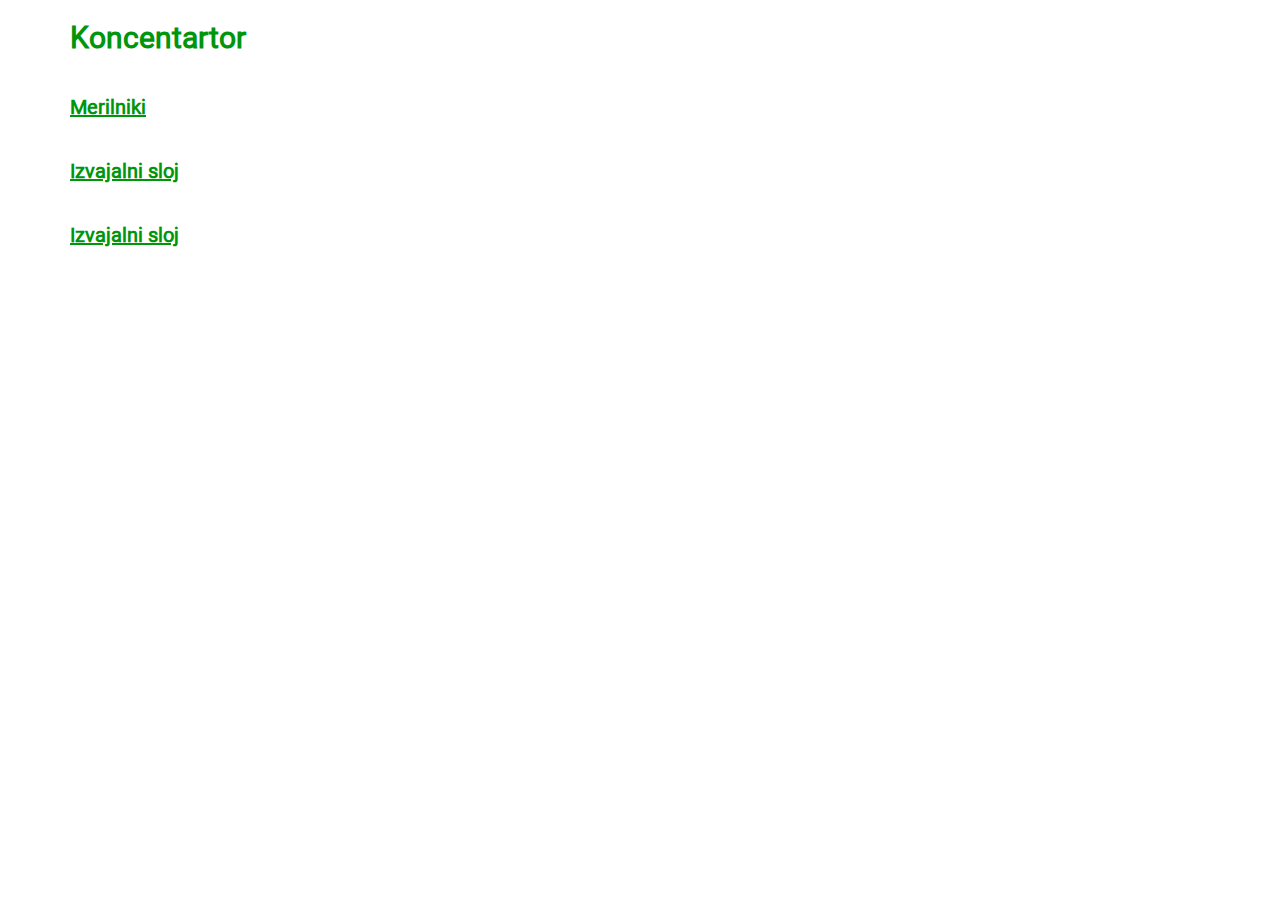
<file: index.html>
<!DOCTYPE html>
<html>
    
    <head>
        <meta charset="utf-8">
        <title>koncentrator</title>
        <link rel="stylesheet" type="text/css" href="css/style.css">
         <link href="https://fonts.googleapis.com/css2?family=Source+Code+Pro&display=swap" rel="stylesheet">
    </head>
 
    <body> 
        
        <div class="container">
            <div class="topics">
                <h1>Koncentartor</h1>
                <a href="instrumenti/index.html"><h2>Merilniki</h2></a>
                <a href="izvajalniSloj/index.html"><h2>Izvajalni sloj</h2></a>
                <a href="izvajalniSloj1/index.html"><h2>Izvajalni sloj</h2></a>

<!--
                <a href="topics/02_org.foton/org-foton.html" target="_blank"><h2>org.foton</h2></a>
                <a href="topics/03_oms.bin/oms-bin.html" target="_blank"><h2>oms.bin</h2></a>
                <a href="topics/04_oms.libs.common/oms-libs-common.html" target="_blank"><h2>oms.libs.common</h2></a>
                <a href="topics/05_oms.libs.common.utils/oms-libs-common-utils.html" target="_blank"><h2>oms.libs.common.utils</h2></a>
                <a href="topics/06_oms.libs.core/oms-libs-core.html" target="_blank"><h2>oms.libs.core</h2></a>
                <a href="topics/07_oms.libs.html/oms-libs-html.html" target="_blank"><h2>oms.libs.html</h2></a>
                <a href="topics/08_oms.libs.instruments/oms-libs-instruments.html" target="_blank"><h2>oms.libs.instruments</h2></a> 
-->
            </div>    
        </div>
    </body>
</html>
</file>
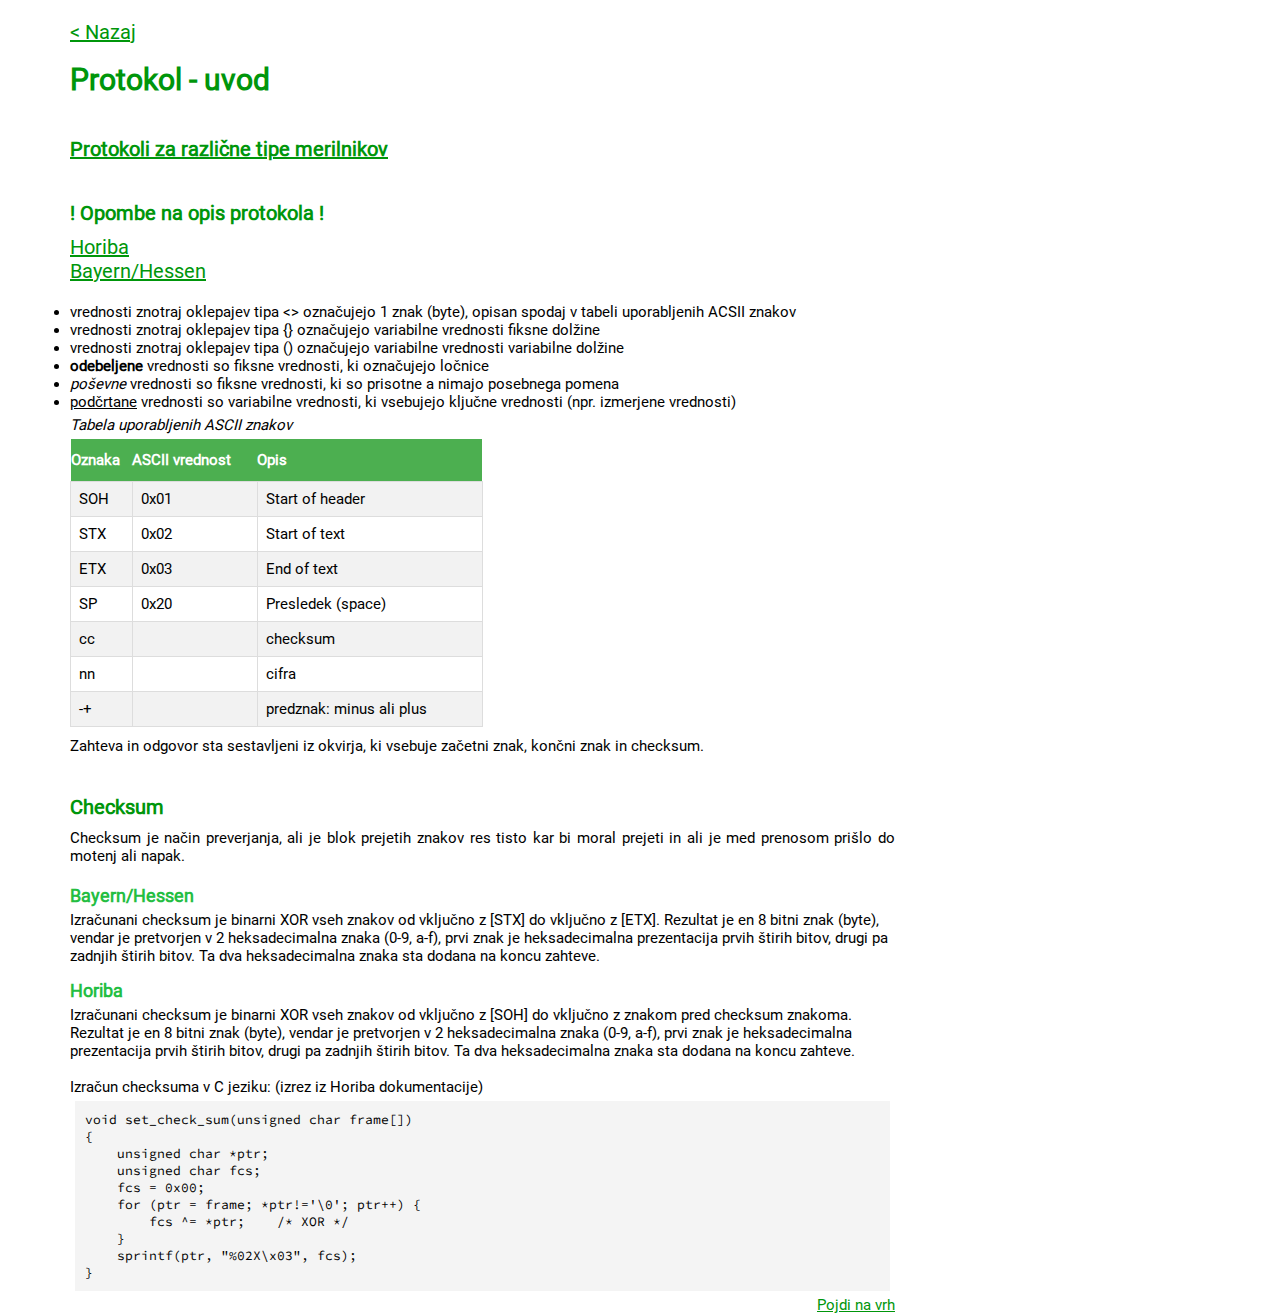
<file: merilniki/index.html>
<!DOCTYPE html>
<html>
    
    <head>
        <meta charset="utf-8">
        <title>protocol</title>
        <link rel="stylesheet" type="text/css" href="../css/style.css">
        <link href="https://fonts.googleapis.com/css2?family=Source+Code+Pro&display=swap" rel="stylesheet">
    </head>
 
    <body> 
        
        <div class="container">
            <div class="topics">
            <a href="../index.html">< Nazaj</a><br>
                <h1 class="top">Protokol - uvod</h1>
                <a href="merilniki/merilniki.html"><h2>Protokoli za različne tipe merilnikov</h2></a>
<!--                
                <a href="merilniki/merilniki.html" target="_blank"><h2>ThermoScientific C-link</h2></a>
                <a href="topics/02_org.foton/org-foton.html" target="_blank"><h2>org.foton</h2></a>
                <a href="topics/03_oms.bin/oms-bin.html" target="_blank"><h2>oms.bin</h2></a>
                <a href="topics/04_oms.libs.common/oms-libs-common.html" target="_blank"><h2>oms.libs.common</h2></a>
                <a href="topics/05_oms.libs.common.utils/oms-libs-common-utils.html" target="_blank"><h2>oms.libs.common.utils</h2></a>
                <a href="topics/06_oms.libs.core/oms-libs-core.html" target="_blank"><h2>oms.libs.core</h2></a>
                <a href="topics/07_oms.libs.html/oms-libs-html.html" target="_blank"><h2>oms.libs.html</h2></a>
                <a href="topics/08_oms.libs.instruments/oms-libs-instruments.html" target="_blank"><h2>oms.libs.instruments</h2></a>
-->
                <h2>! Opombe na opis protokola !</h2>
                
                <a href=#horiba>Horiba</a>
                <a href=#bayern>Bayern/Hessen</a>
                <p class="main-text">
                        <li>vrednosti znotraj oklepajev tipa &lt;&gt; označujejo 1 znak (byte), opisan spodaj v tabeli uporabljenih ACSII znakov</li>
                        <li>vrednosti znotraj oklepajev tipa {} označujejo variabilne vrednosti fiksne dolžine</li>
                        <li>vrednosti znotraj oklepajev tipa () označujejo variabilne vrednosti variabilne dolžine</li>
                        <li><b>odebeljene</b> vrednosti so fiksne vrednosti, ki označujejo ločnice</li>
                        <li><i>poševne</i> vrednosti so fiksne vrednosti, ki so prisotne a nimajo posebnega pomena</li>
                        <li><u>podčrtane</u> vrednosti so variabilne vrednosti, ki vsebujejo ključne vrednosti (npr. izmerjene vrednosti)</li>
                <p class="table-text">Tabela uporabljenih ASCII znakov</p>
                <table class="ascii">
                    <tr>
                        <th> Oznaka
                        </th>
                        <th> ASCII vrednost
                        </th>
                        <th> Opis
                        </th></tr>
                        <tr>
                        <td> SOH
                        </td>
                        <td> 0x01
                        </td>
                        <td> Start of header
                        </td></tr>
                        <tr>
                        <td> STX
                        </td>
                        <td> 0x02
                        </td>
                        <td> Start of text
                        </td></tr>
                        <tr>
                        <td> ETX
                        </td>
                        <td> 0x03
                        </td>
                        <td> End of text
                        </td></tr>
                        <tr>
                        <td> SP </td>
                        <td> 0x20 </td>
                        <td> Presledek (space)
                        </td></tr>
                        <tr>
                        <td> cc </td>
                        <td> </td>
                        <td> checksum
                        </td></tr>
                        <tr>
                        <td> nn </td>
                        <td> </td>
                        <td> cifra
                        </td></tr>
                        <tr>
                        <td> -+ </td>
                        <td> </td>
                        <td> predznak: minus ali plus
                        </td></tr>
                </table>
                <p class="main-text">Zahteva in odgovor sta sestavljeni iz okvirja, ki vsebuje začetni znak, končni znak in checksum.</p>
                
                </p>
                
                
                <h2>Checksum</h2>
                <p class="main-text">Checksum je način preverjanja, ali je blok prejetih znakov res tisto kar bi moral prejeti in ali je med prenosom prišlo do motenj ali napak.</p>
                <h3 id="bayern">Bayern/Hessen</h3>
                <p clss="main-text">Izračunani checksum je binarni XOR vseh znakov od vključno z [STX] do vključno z [ETX]. Rezultat je en 8 bitni znak (byte), vendar je pretvorjen v 2 heksadecimalna znaka (0-9, a-f), prvi znak je heksadecimalna prezentacija prvih štirih bitov, drugi pa zadnjih štirih bitov. Ta dva heksadecimalna znaka sta dodana na koncu zahteve.</p>
                
                <h3 id="horiba">Horiba</h3>
                <p clss="main-text">Izračunani checksum je binarni XOR vseh znakov od vključno z [SOH] do vključno z znakom pred checksum znakoma. Rezultat je en 8 bitni znak (byte), vendar je pretvorjen v 2 heksadecimalna znaka (0-9, a-f), prvi znak je heksadecimalna prezentacija prvih štirih bitov, drugi pa zadnjih štirih bitov. Ta dva heksadecimalna znaka sta dodana na koncu zahteve.</p><br>
                <p class="table">Izračun checksuma v C jeziku: (izrez iz Horiba dokumentacije)</p>
                    
                    <pre>void set_check_sum(unsigned char frame[])
{
    unsigned char *ptr;
    unsigned char fcs; 
    fcs = 0x00;
    for (ptr = frame; *ptr!='\0'; ptr++) {
        fcs ^= *ptr;    /* XOR */
    }
    sprintf(ptr, "%02X\x03", fcs);
}</pre>
                <a class="a" href="#top">Pojdi na vrh</a>
            </div>    
        </div>
    </body>
</html>
</file>
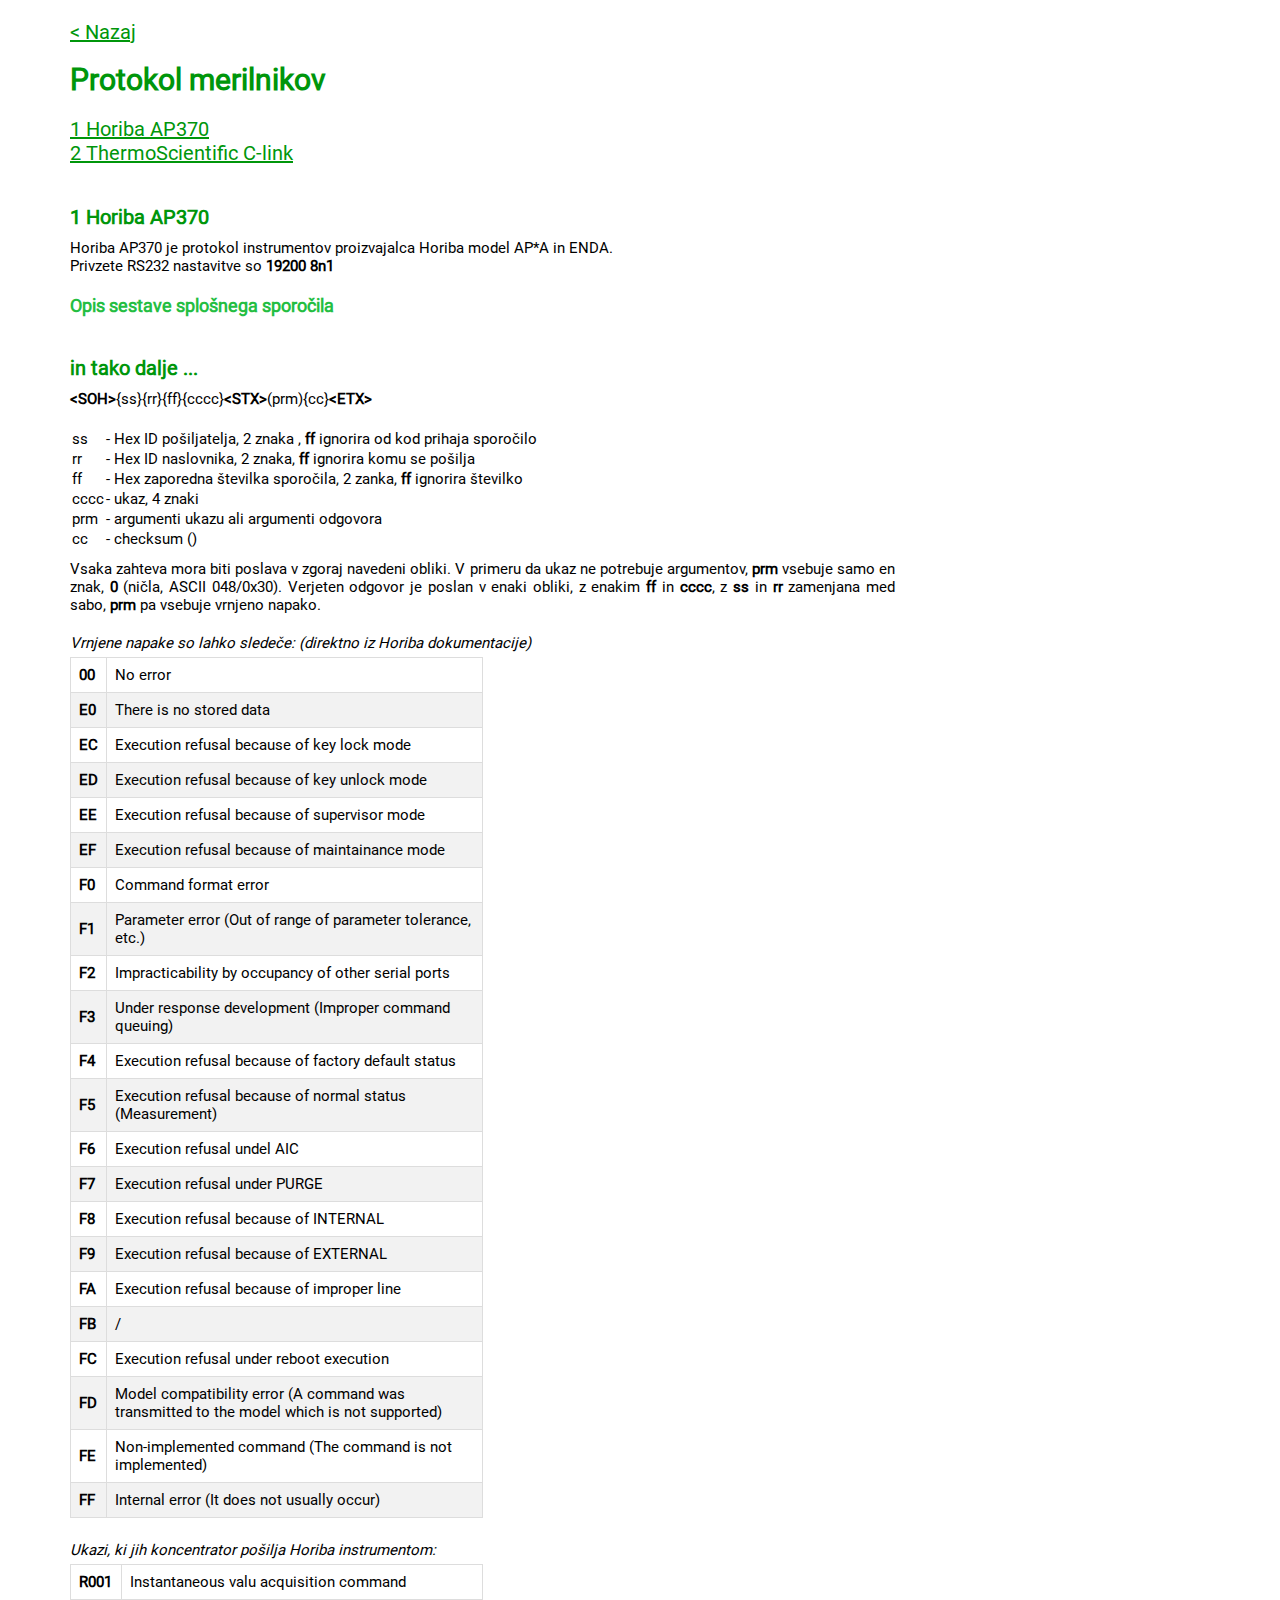
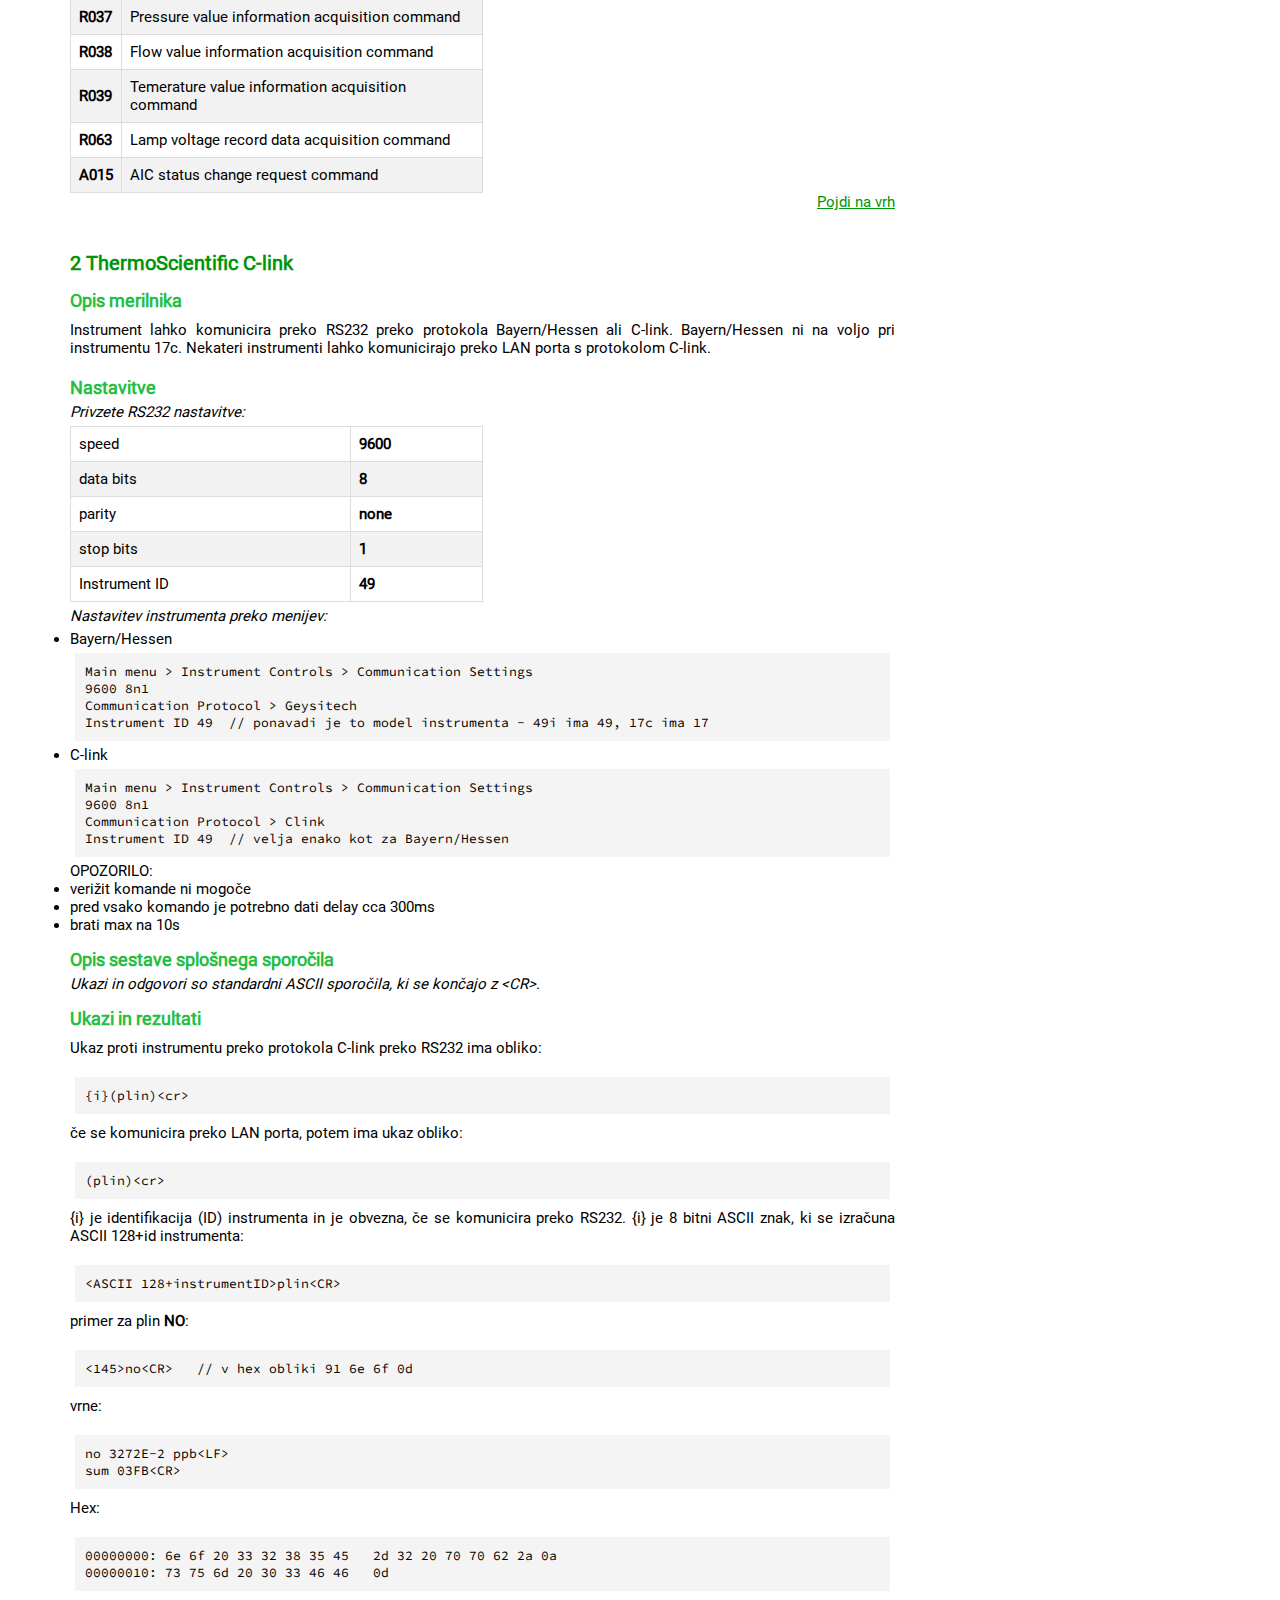
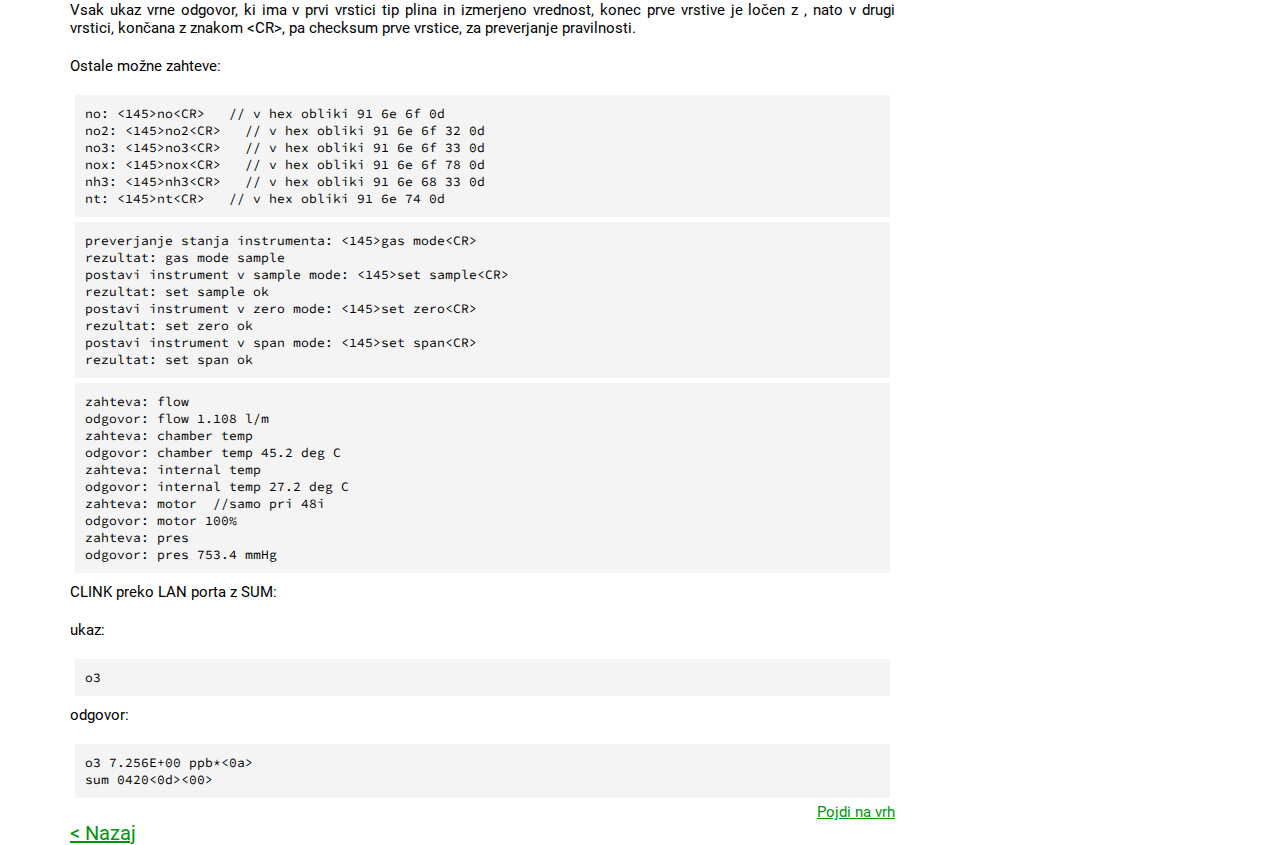
<file: merilniki/merilniki/merilniki.html>
<!DOCTYPE html>
<html>
    
    <head>
        <meta charset="utf-8">
        <title>protokol</title>
        <link href="https://fonts.googleapis.com/css2?family=Source+Code+Pro&display=swap" rel="stylesheet">
        <link rel="stylesheet" type="text/css" href="../../css/style.css">
    </head>
 
    <body>  
        
        <div class="container">
            <div class="topics">
                <a href="../../instrumenti/index.html">< Nazaj</a> <br>
                <h1 class="top">Protokol merilnikov</h1>
                
                
                <a href="#ap370">1 Horiba AP370</a>
                <a href="#clink">2 ThermoScientific C-link</a>
                
               
                
                
    <!------------------------    1 Horiba ap370 ---------------------------------------------------------------- !-->  
                
                <h2 id=ap370>1 Horiba AP370</h2>
                    <p class="main-text">
                    Horiba AP370 je protokol instrumentov proizvajalca Horiba model AP*A in ENDA.<br>
                        Privzete RS232 nastavitve so <b>19200 8n1</b>
                    </p>
                <h3>Opis sestave splošnega sporočila</h3>
                <h2>in tako dalje ...</h2>
                <p class="main-text">
                    <b>&lt;SOH&gt;</b>{ss}{rr}{ff}{cccc}<b>&lt;STX&gt;</b>(prm){cc}<b>&lt;ETX&gt;</b>
                    </p>
                    <table>

                        <tr>
                        <td> ss </td>
                        <td> - Hex ID pošiljatelja, 2 znaka , <b>ff</b> ignorira od kod prihaja sporočilo
                        </td></tr>
                        <tr>
                        <td> rr </td>
                        <td> - Hex ID naslovnika, 2 znaka, <b>ff</b> ignorira komu se pošilja
                        </td></tr>
                        <tr>
                        <td> ff </td>
                        <td> - Hex zaporedna številka sporočila, 2 zanka, <b>ff</b> ignorira številko
                        </td></tr>
                        <tr>
                        <td> cccc </td>
                        <td> - ukaz, 4 znaki
                        </td></tr>
                        <tr>
                        <td> prm </td>
                        <td> - argumenti ukazu ali argumenti odgovora
                        </td></tr>
                        <tr>
                        <td> cc </td>
                        <td> - checksum ()
                            </td></tr>
                    </table>
                    <p class="main-text">Vsaka zahteva mora biti poslava v zgoraj navedeni obliki. V primeru da ukaz ne potrebuje argumentov, <b>prm</b> vsebuje samo en znak, <b>0</b> (ničla, ASCII 048/0x30). 
                    Verjeten odgovor je poslan v enaki obliki, z enakim <b>ff</b> in <b>cccc</b>, z <b>ss</b> in <b>rr</b> zamenjana med sabo, <b>prm</b> pa vsebuje vrnjeno napako.
                    </p>
                    <p class="table-text">Vrnjene napake so lahko sledeče: (direktno iz Horiba dokumentacije)</p>
                    <table class="ascii">
                        <tr>
                        <td><b>00</b> </td>
                        <td> No error
                        </td></tr>
                        <tr>
                        <td><b>E0</b> </td>
                        <td> There is no stored data
                        </td></tr>
                        <tr>
                        <td><b>EC</b> </td>
                        <td> Execution refusal because of key lock mode
                        </td></tr>
                        <tr>
                        <td><b>ED</b> </td>
                        <td> Execution refusal because of key unlock mode
                        </td></tr>
                        <tr>
                        <td><b>EE</b> </td>
                        <td> Execution refusal because of supervisor mode
                        </td></tr>
                        <tr>
                        <td><b>EF</b> </td>
                        <td> Execution refusal because of maintainance mode
                        </td></tr>
                        <tr>
                        <td><b>F0</b> </td>
                        <td> Command format error
                        </td></tr>
                        <tr>
                        <td><b>F1</b> </td>
                        <td> Parameter error (Out of range of parameter tolerance, etc.)
                        </td></tr>
                        <tr>
                        <td><b>F2</b> </td>
                        <td> Impracticability by occupancy of other serial ports
                        </td></tr>
                        <tr>
                        <td><b>F3</b> </td>
                        <td> Under response development (Improper command queuing)
                        </td></tr>
                        <tr>
                        <td><b>F4</b> </td>
                        <td> Execution refusal because of factory default status
                        </td></tr>
                        <tr>
                        <td><b>F5</b> </td>
                        <td> Execution refusal because of normal status (Measurement)
                        </td></tr>
                        <tr>
                        <td><b>F6</b> </td>
                        <td> Execution refusal undel AIC
                        </td></tr>
                        <tr>
                        <td><b>F7</b> </td>
                        <td> Execution refusal under PURGE
                        </td></tr>
                        <tr>
                        <td><b>F8</b> </td>
                        <td> Execution refusal because of INTERNAL
                        </td></tr>
                        <tr>
                        <td><b>F9</b> </td>
                        <td> Execution refusal because of EXTERNAL
                        </td></tr>
                        <tr>
                        <td><b>FA</b> </td>
                        <td> Execution refusal because of improper line
                        </td></tr>
                        <tr>
                        <td><b>FB</b> </td>
                        <td> /
                        </td></tr>
                        <tr>
                        <td><b>FC</b> </td>
                        <td> Execution refusal under reboot execution
                        </td></tr>
                        <tr>
                        <td><b>FD</b> </td>
                        <td> Model compatibility error (A command was transmitted to the model which is not supported)
                        </td></tr>
                        <tr>
                        <td><b>FE</b> </td>
                        <td> Non-implemented command (The command is not implemented)
                        </td></tr>
                        <tr>
                        <td><b>FF</b> </td>
                        <td> Internal error (It does not usually occur)
                        </td></tr>
                    </table><br>
                    <p class="table-text">Ukazi, ki jih koncentrator pošilja Horiba instrumentom:</p>
                    <table class="ascii">
                        <tr>
                        <td> <b>R001</b> </td>
                        <td> Instantaneous valu acquisition command
                        </td></tr>
                        <tr>
                        <td> <b>R037</b> </td>
                        <td> Pressure value information acquisition command
                        </td></tr>
                        <tr>
                        <td> <b>R038</b> </td>
                        <td> Flow value information acquisition command
                        </td></tr>
                        <tr>
                        <td> <b>R039</b> </td>
                        <td> Temerature value information acquisition command
                        </td></tr>
                        <tr>
                        <td> <b>R063</b> </td>
                        <td> Lamp voltage record data acquisition command
                        </td></tr>
                        <tr>
                        <td> <b>A015</b> </td>
                        <td> AIC status change request command
                        </td></tr>
                    
                    </table>
                
                <a class="a" href="#top">Pojdi na vrh</a>
                    
  <!------------------------    2 ThermoScientific C-link ---------------------------------------------------------------- !-->  
                
                <h2 id=clink>2 ThermoScientific C-link</h2>
                <h3>Opis merilnika</h3>
                    <p class="main-text">
                    Instrument lahko komunicira preko RS232 preko protokola Bayern/Hessen ali C-link. Bayern/Hessen ni na voljo pri instrumentu 17c. Nekateri instrumenti lahko komunicirajo preko LAN porta s protokolom C-link.
                    </p>
                <h3>Nastavitve</h3>
                <p class="table-text">Privzete RS232 nastavitve:</p>
                    <table class=ascii>
                        <tr>
                            <td> speed </td>
                            <td> <b>9600</b>
                            </td></tr>
                            <tr>
                            <td> data bits </td>
                            <td> <b>8</b>
                            </td></tr>
                            <tr>
                            <td> parity </td>
                            <td> <b>none</b>
                            </td></tr>
                            <tr>
                            <td> stop bits </td>
                            <td> <b>1</b>
                            </td></tr>
                            <tr>
                            <td> Instrument ID </td>
                            <td> <b>49</b>
                            </td></tr>
                    </table>
                    <p class="table-text">Nastavitev instrumenta preko menijev:</p>
                    <li>Bayern/Hessen</li>
                    <pre>
Main menu > Instrument Controls > Communication Settings
9600 8n1
Communication Protocol > Geysitech
Instrument ID 49  // ponavadi je to model instrumenta - 49i ima 49, 17c ima 17
</pre>
                    <li>C-link</li>
                    <pre>
Main menu > Instrument Controls > Communication Settings
9600 8n1
Communication Protocol > Clink
Instrument ID 49  // velja enako kot za Bayern/Hessen
</pre>
                    OPOZORILO:
                        <li>verižit komande ni mogoče</li>
                        <li>pred vsako komando je potrebno dati delay cca 300ms</li>
                        <li>brati max na 10s</li>
                    <h3>Opis sestave splošnega sporočila</h3>
                    <p class="table-text">Ukazi in odgovori so standardni ASCII sporočila, ki se končajo z &lt;CR&gt;.</p>
                    <h3>Ukazi in rezultati</h3>
                    <p class="main-text">Ukaz proti instrumentu preko protokola C-link preko RS232 ima obliko:</p>
                    <pre>{i}(plin)&lt;cr&gt;</pre>
                    <p class="main-text">če se komunicira preko LAN porta, potem ima ukaz obliko:</p>
                    <pre>(plin)&lt;cr&gt;</pre>
                    <p class="main-text">{i} je identifikacija (ID) instrumenta in je obvezna, če se komunicira preko RS232. {i} je 8 bitni ASCII znak, ki se izračuna ASCII 128+id instrumenta:</p>
                    <pre>&lt;ASCII 128+instrumentID&gt;plin&lt;CR&gt;</pre>
                    <p class="main-text">primer za plin <b>NO</b>:</p>
                    <pre>&lt;145&gt;no&lt;CR&gt;   // v hex obliki 91 6e 6f 0d</pre>
                    <p class="main-text">vrne:</p>
                    <pre>no 3272E-2 ppb&lt;LF&gt;
sum 03FB&lt;CR&gt;</pre>
                    <p class="main-text">Hex:</p>
                    <pre>00000000: 6e 6f 20 33 32 38 35 45   2d 32 20 70 70 62 2a 0a 
00000010: 73 75 6d 20 30 33 46 46   0d
</pre>
                    <p class="main-text">Vsak ukaz vrne odgovor, ki ima v prvi vrstici tip plina in izmerjeno vrednost, konec prve vrstive je ločen z <LF>, nato v drugi vrstici, končana z znakom &lt;CR&gt, pa checksum prve vrstice, za preverjanje pravilnosti.</p>
                    <p class="main-text">Ostale možne zahteve:</p>
                    <pre>
no: &lt;145&gt;no&lt;CR&gt;   // v hex obliki 91 6e 6f 0d
no2: &lt;145&gt;no2&lt;CR&gt;   // v hex obliki 91 6e 6f 32 0d
no3: &lt;145&gt;no3&lt;CR&gt;   // v hex obliki 91 6e 6f 33 0d
nox: &lt;145&gt;nox&lt;CR&gt;   // v hex obliki 91 6e 6f 78 0d
nh3: &lt;145&gt;nh3&lt;CR&gt;   // v hex obliki 91 6e 68 33 0d
nt: &lt;145&gt;nt&lt;CR&gt;   // v hex obliki 91 6e 74 0d
</pre>
<pre>preverjanje stanja instrumenta: &lt;145&gt;gas mode&lt;CR&gt;
rezultat: gas mode sample
postavi instrument v sample mode: &lt;145&gt;set sample&lt;CR&gt;
rezultat: set sample ok
postavi instrument v zero mode: &lt;145&gt;set zero&lt;CR&gt;
rezultat: set zero ok
postavi instrument v span mode: &lt;145&gt;set span&lt;CR&gt;
rezultat: set span ok
</pre>
<pre>zahteva: flow
odgovor: flow 1.108 l/m
zahteva: chamber temp
odgovor: chamber temp 45.2 deg C
zahteva: internal temp
odgovor: internal temp 27.2 deg C
zahteva: motor  //samo pri 48i
odgovor: motor 100%
zahteva: pres
odgovor: pres 753.4 mmHg
</pre>
                    <p class="main-text">CLINK preko LAN porta z SUM:</p>
                    <p class="main-text">ukaz:</p>
                    <pre>o3
</pre>
                  <p class="main-text">odgovor:</p>
                    <pre>
o3 7.256E+00 ppb*&lt;0a&gt;
sum 0420&lt;0d&gt;&lt;00&gt;
</pre>  

                
                <a class="a" href="#top">Pojdi na vrh</a>              
<!------------------------    END ---------------------------------------------------------------- !-->    
                <a href="../../instrumenti/index.html">< Nazaj</a>
            </div>
        </div>
        
    </body>
</file>
<file: css/style.css>
* {
    margin: 0;
    padding: 0;
    box-sizing: border-box;
}

.clearfix:after {
    content: "";
    display: table;
    clear: both;
}

body {
    font-family: myFont; 
    font-size: 15px;
}

@font-face{
      font-family: myFont;
      src:url(../fonts/roboto/Roboto-Regular.ttf);
      font-weight:normal;
      font-style:normal;
}

h1, h2 {
    color: #00960b;  
}

h1 {
    font-size: 30px;
    margin-bottom: 20px;
}

h2 {
    font-size: 20px;
    margin: 40px 0 10px 0;
}

h3 {
    font-size: 18px;
    margin: 15px 0 5px 0;
    color: #24be42;  
}

a  {
    display: block;
    color: #00960b;
    font-size: 20px;
}

.a {
    display: flex;
    font-size:15px;
    justify-content:flex-end;
}

pre {
    display: block;
    white-space: pre-wrap;
    background-color: #f4f4f4;
    margin: 5px;
    padding: 10px;
    font-family: 'Source Code Pro', monospace;
    font-size: 13px;
}

.main-text {
    text-align: justify;
    margin: 10px 0 20px 0;
}

.container {
    width: 1140px;
    margin: 20px auto 0 auto;
}

.topics {
    width: 75%;
    float: left;
    padding-right: 30px;
    position: relative;
}

.other-posts {
    width: 25%;
    float: left;
}

.other {
    margin-bottom: 40px;
}

.ascii {
  font-family: myFont;
  border-collapse: collapse;
  width: 50%;
}

.ascii td, #ascii th {
  border: 1px solid #ddd;
  padding: 8px;
}

.ascii tr:nth-child(even){background-color: #f2f2f2;}

.ascii tr:hover {background-color: #ddd;}

.ascii th {
  padding-top: 12px;
  padding-bottom: 12px;
  text-align: left;
  background-color: #4CAF50;
  color: white;
}

.table-text {
    text-align: justify;
    font-style: italic;
    margin: 5px 0 5px 0;
}
</file>
